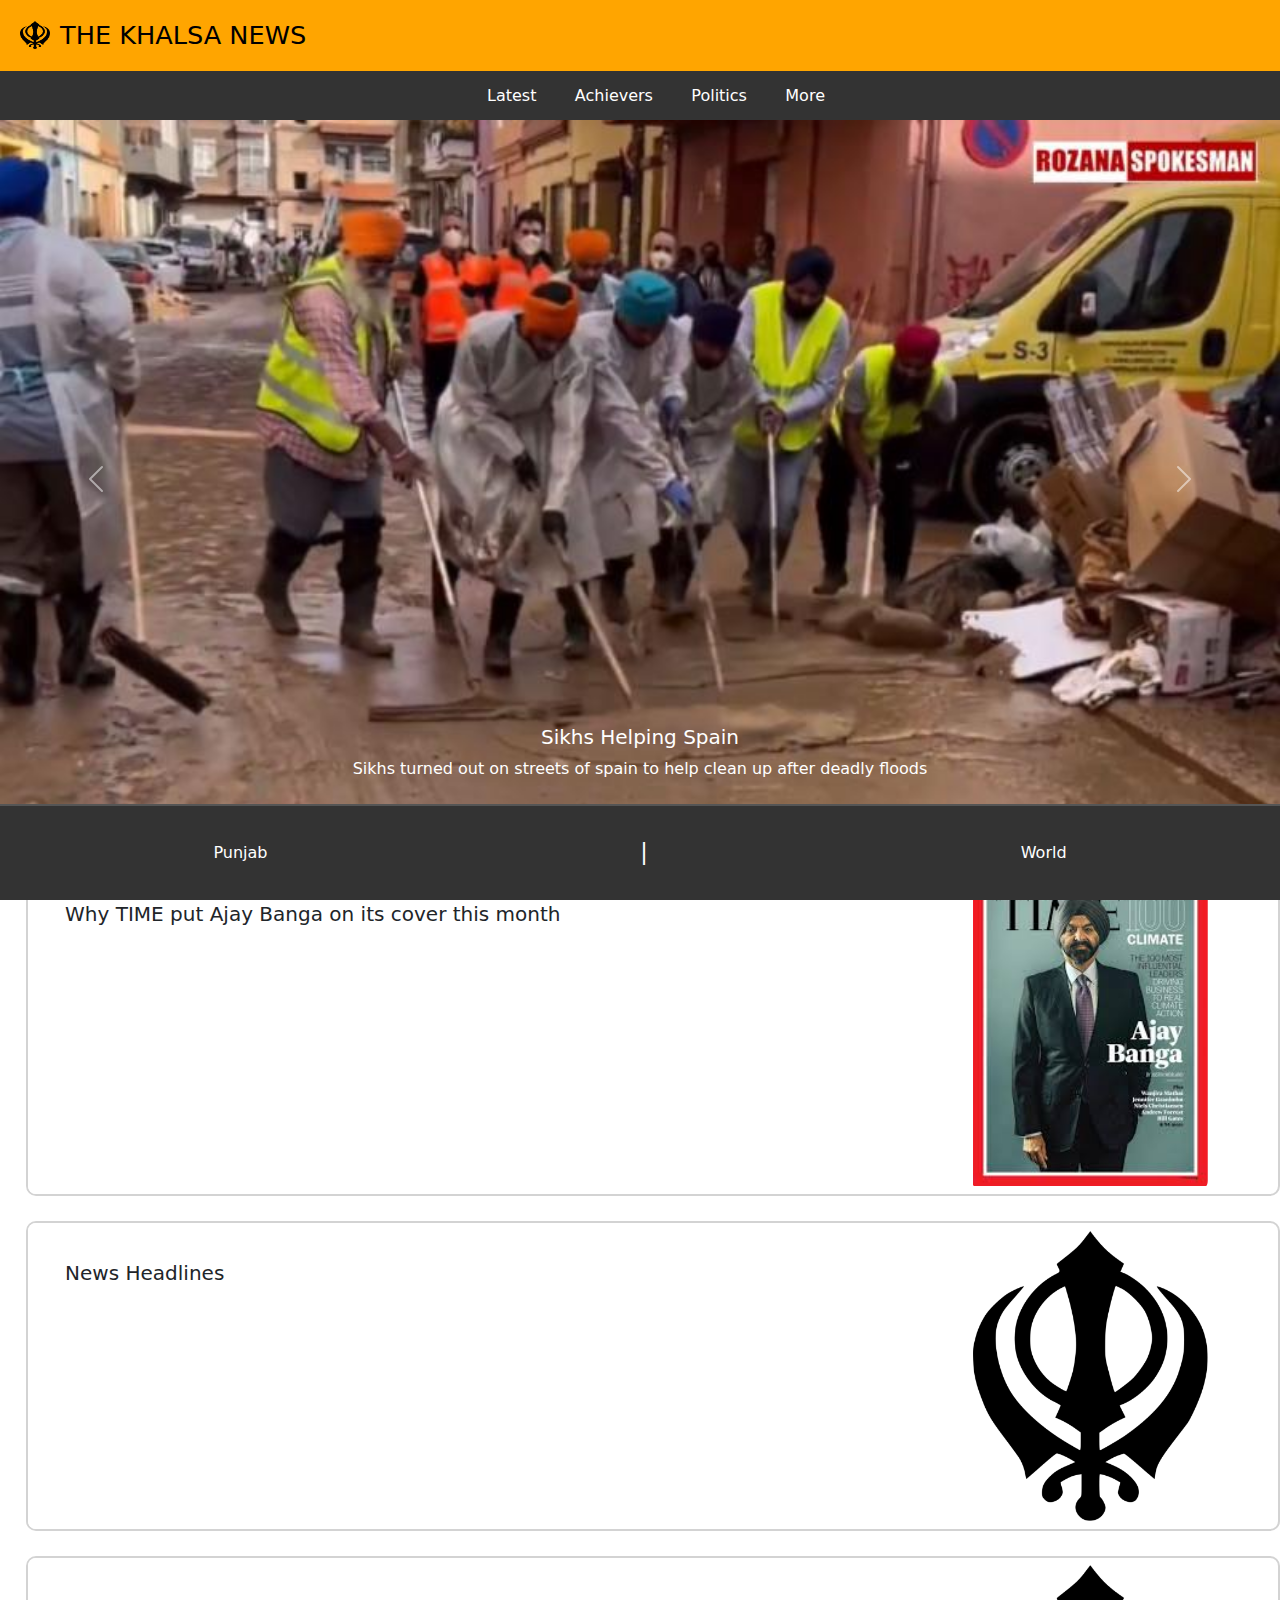
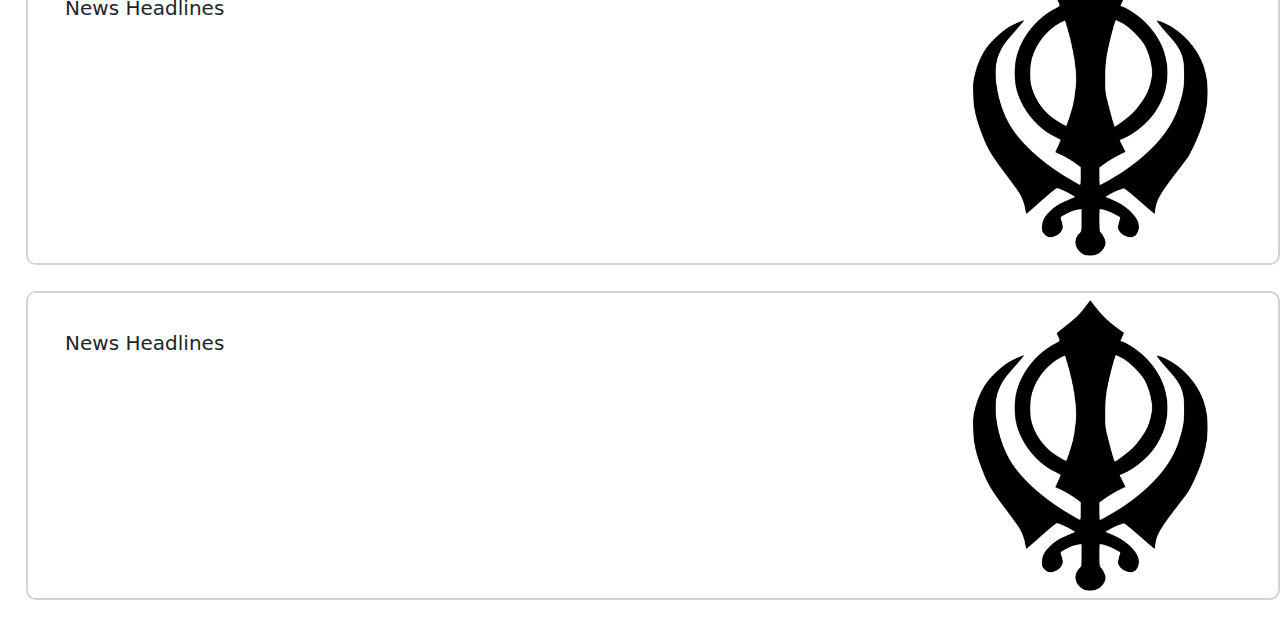
<file: index.html>
<!DOCTYPE html>
<html lang="en">
<head>
    <meta charset="UTF-8">
    <meta name="viewport" content="width=device-width, initial-scale=1.0">
    <title>The Khalsa News</title>
</head>

<link href="https://cdn.jsdelivr.net/npm/bootstrap@5.3.3/dist/css/bootstrap.min.css" rel="stylesheet" integrity="sha384-QWTKZyjpPEjISv5WaRU9OFeRpok6YctnYmDr5pNlyT2bRjXh0JMhjY6hW+ALEwIH" crossorigin="anonymous">
<script src="https://cdn.jsdelivr.net/npm/bootstrap@5.3.3/dist/js/bootstrap.bundle.min.js" integrity="sha384-YvpcrYf0tY3lHB60NNkmXc5s9fDVZLESaAA55NDzOxhy9GkcIdslK1eN7N6jIeHz" crossorigin="anonymous"></script>

<link rel="stylesheet" href="style.css">

<style>


</style>
<body>


        <div class="container-fluid customHeader">
          <a class="navbar-brand" href="#">

            <span class="heading">
            <img src="images\sikh_logo.png" alt="Logo" width="30" height="28" class="d-inline-block align-text-top">
            <h4 class="brand-text">THE KHALSA NEWS</h4>
            </span>
          </a>
        </div>
    

   

    
        <nav class="top-nav">
            <ul class="nav-list">
                <li><a href="https://pawanpreet193.github.io/theKhalsaNews/">Latest</a></li>
                <li><a href="achievers.html">Achievers</a></li>
                <li><a href="politics.html">Politics</a></li>
                <li><a href="more.html">More</a></li>
            </ul>
        </nav>
    

<div>
    <div id="carouselExampleCaptions" class="carousel slide">
        <div class="carousel-indicators">
          <button type="button" data-bs-target="#carouselExampleCaptions" data-bs-slide-to="0" class="active" aria-current="true" aria-label="Slide 1"></button>
          <button type="button" data-bs-target="#carouselExampleCaptions" data-bs-slide-to="1" aria-label="Slide 2"></button>
          <!-- <button type="button" data-bs-target="#carouselExampleCaptions" data-bs-slide-to="2" aria-label="Slide 3"></button> -->
        </div>
        <div class="carousel-inner">
          <div class="carousel-item active">
            <img src="images\sikhsInSpain.jpeg" class="d-block w-100" alt="...">
            <div class="carousel-caption d-none d-md-block">
              <h5>Sikhs Helping Spain</h5>
              <p>Sikhs turned out on streets of spain to help clean up after deadly floods</p>
            </div>
          </div>
          <div class="carousel-item">
            <img src="images\pak_coin.webp" class="d-block w-100" alt="...">
            <div class="carousel-caption d-none d-md-block">
              <h5>555th Prakash Purab</h5>
              <p>Pakistan issues special commemorative coin to mark
                Guru Nanak's 555th birth anniversary</p>
            </div>
          </div>
          <!-- <div class="carousel-item">
            <img src="images\canada_judge.webp" class="d-block w-100" alt="...">
            <div class="carousel-caption d-none d-md-block">
              <h5>First TUrbaned Jugde</h5>
              <p>Indian-Origin Sikh Woman first turbaned judge in Canada Supreme Court</p>
            </div>
          </div> -->
        </div>
        <button class="carousel-control-prev" type="button" data-bs-target="#carouselExampleCaptions" data-bs-slide="prev">
          <span class="carousel-control-prev-icon" aria-hidden="true"></span>
          <span class="visually-hidden">Previous</span>
        </button>
        <button class="carousel-control-next" type="button" data-bs-target="#carouselExampleCaptions" data-bs-slide="next">
          <span class="carousel-control-next-icon" aria-hidden="true"></span>
          <span class="visually-hidden">Next</span>
        </button>
      </div>
</div>

<div class="news">
    <div class="grid-container">
        <div class="text-column">

            <details>
                <summary>
                    <h5>Why TIME put Ajay Banga on its cover this month</h5>
                </summary>
                <p>World Bank President Ajay Banga, along with other leaders, Time magazine's list of the 100 most influential leaders shaping business-driven climate action.</p>
        </details>
        </div>

        <div class="image-column">
            <img src="images\times.jpeg" alt="">
        </div>
    </div>

    <div class="grid-container">
        <div class="text-column">

            <details>
                <summary>
                    <h5>News Headlines</h5>
                </summary>
                <p>description will be added soon.</p>
        </details>
        </div>

        <div class="image-column">
            <img src="images\sikh_logo.png" alt="">
        </div>
    </div>

    <div class="grid-container">
        <div class="text-column">

            <details>
                <summary>
                    <h5>News Headlines</h5>
                </summary>
                <p>description will be added soon.</p>
        </details>
        </div>

        <div class="image-column">
            <img src="images\sikh_logo.png" alt="">
        </div>
    </div>

    <div class="grid-container">
        <div class="text-column">

            <details>
                <summary>
                    <h5>News Headlines</h5>
                </summary>
                <p>description will be added soon.</p>
        </details>
        </div>

        <div class="image-column">
            <img src="images\sikh_logo.png" alt="">
        </div>

       
    </div>

    <div>
        
    </div>


    
<nav class="bottom-nav">
    <a href="#home" class="nav-item">Punjab</a>
    <span class="separator">|</span>
    <a href="#search" class="nav-item">World</a>
        
</nav>

    
    
</body>

<script>

const myCarouselElement = document.querySelector('#myCarousel')

const carousel = new bootstrap.Carousel(myCarouselElement, {
  interval: 2000,
  touch: false
})

</script>
</html>
</file>
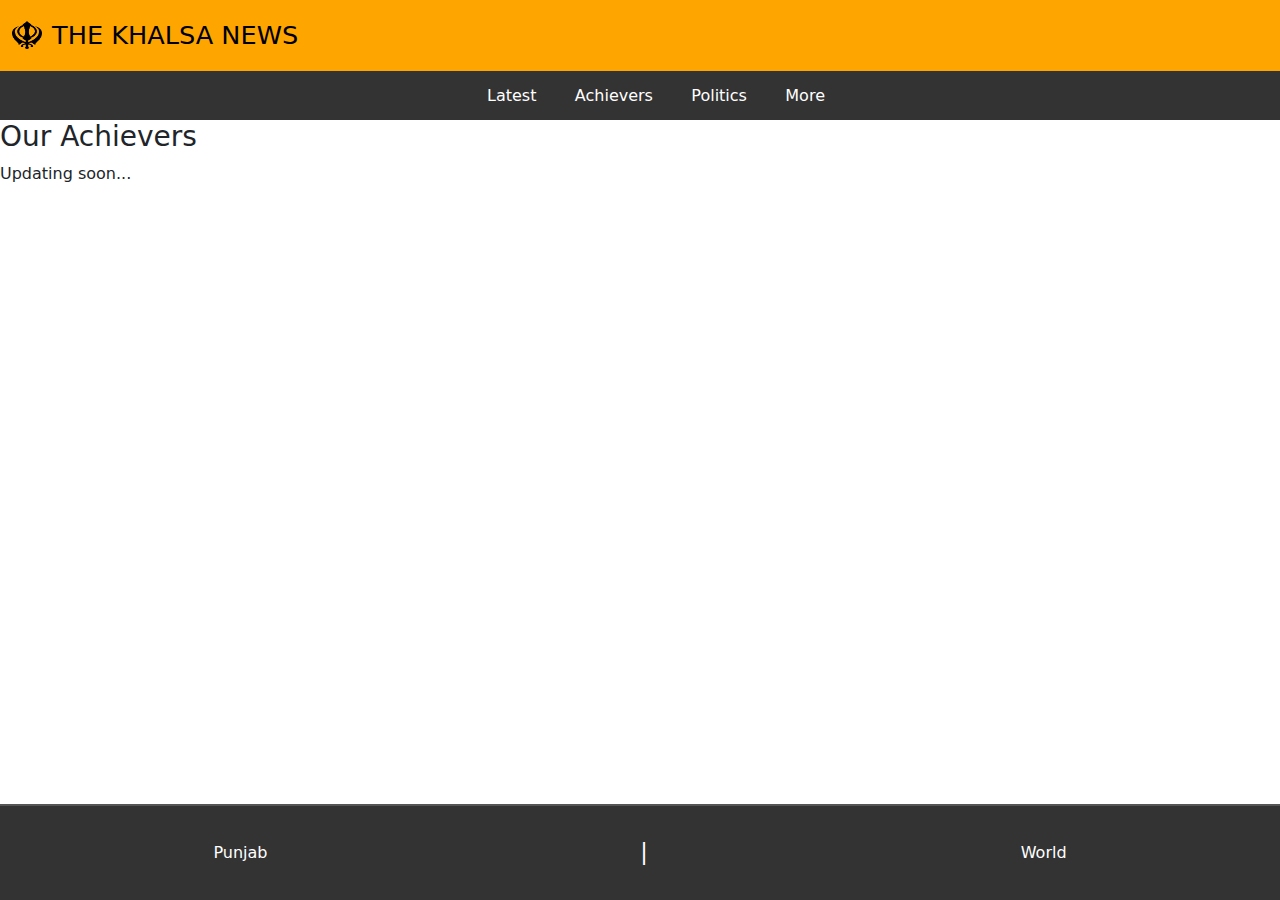
<file: achievers.html>
<!DOCTYPE html>
<html lang="en">
<head>
    <meta charset="UTF-8">
    <meta name="viewport" content="width=device-width, initial-scale=1.0">
    <title>Achievers</title>
    
    <link rel="stylesheet" href="style.css">
    <link href="https://cdn.jsdelivr.net/npm/bootstrap@5.3.3/dist/css/bootstrap.min.css" rel="stylesheet" integrity="sha384-QWTKZyjpPEjISv5WaRU9OFeRpok6YctnYmDr5pNlyT2bRjXh0JMhjY6hW+ALEwIH" crossorigin="anonymous">
</head>
<body>
    <div class="container-fluid customHeader">
        <a class="navbar-brand" href="#">
    
          <span class="heading">
          <img src="images\sikh_logo.png" alt="Logo" width="30" height="28" class="d-inline-block align-text-top">
          <h4 class="brand-text">THE KHALSA NEWS</h4>
          </span>
        </a>
      </div>
    
    
    <nav class="top-nav">
        <ul class="nav-list">
            <li><a href="index.html">Latest</a></li>
            <li><a href="achievers.html">Achievers</a></li>
            <li><a href="politics.html">Politics</a></li>
            <li><a href="more.html">More</a></li>
        </ul>
    </nav>

    <h3>Our Achievers</h3>
    <p>Updating soon...</p>
    
    <nav class="bottom-nav">
        <a href="#home" class="nav-item">Punjab</a>
        <span class="separator">|</span>
        <a href="#search" class="nav-item">World</a>
            
    </nav>
</body>
</html>
</file>
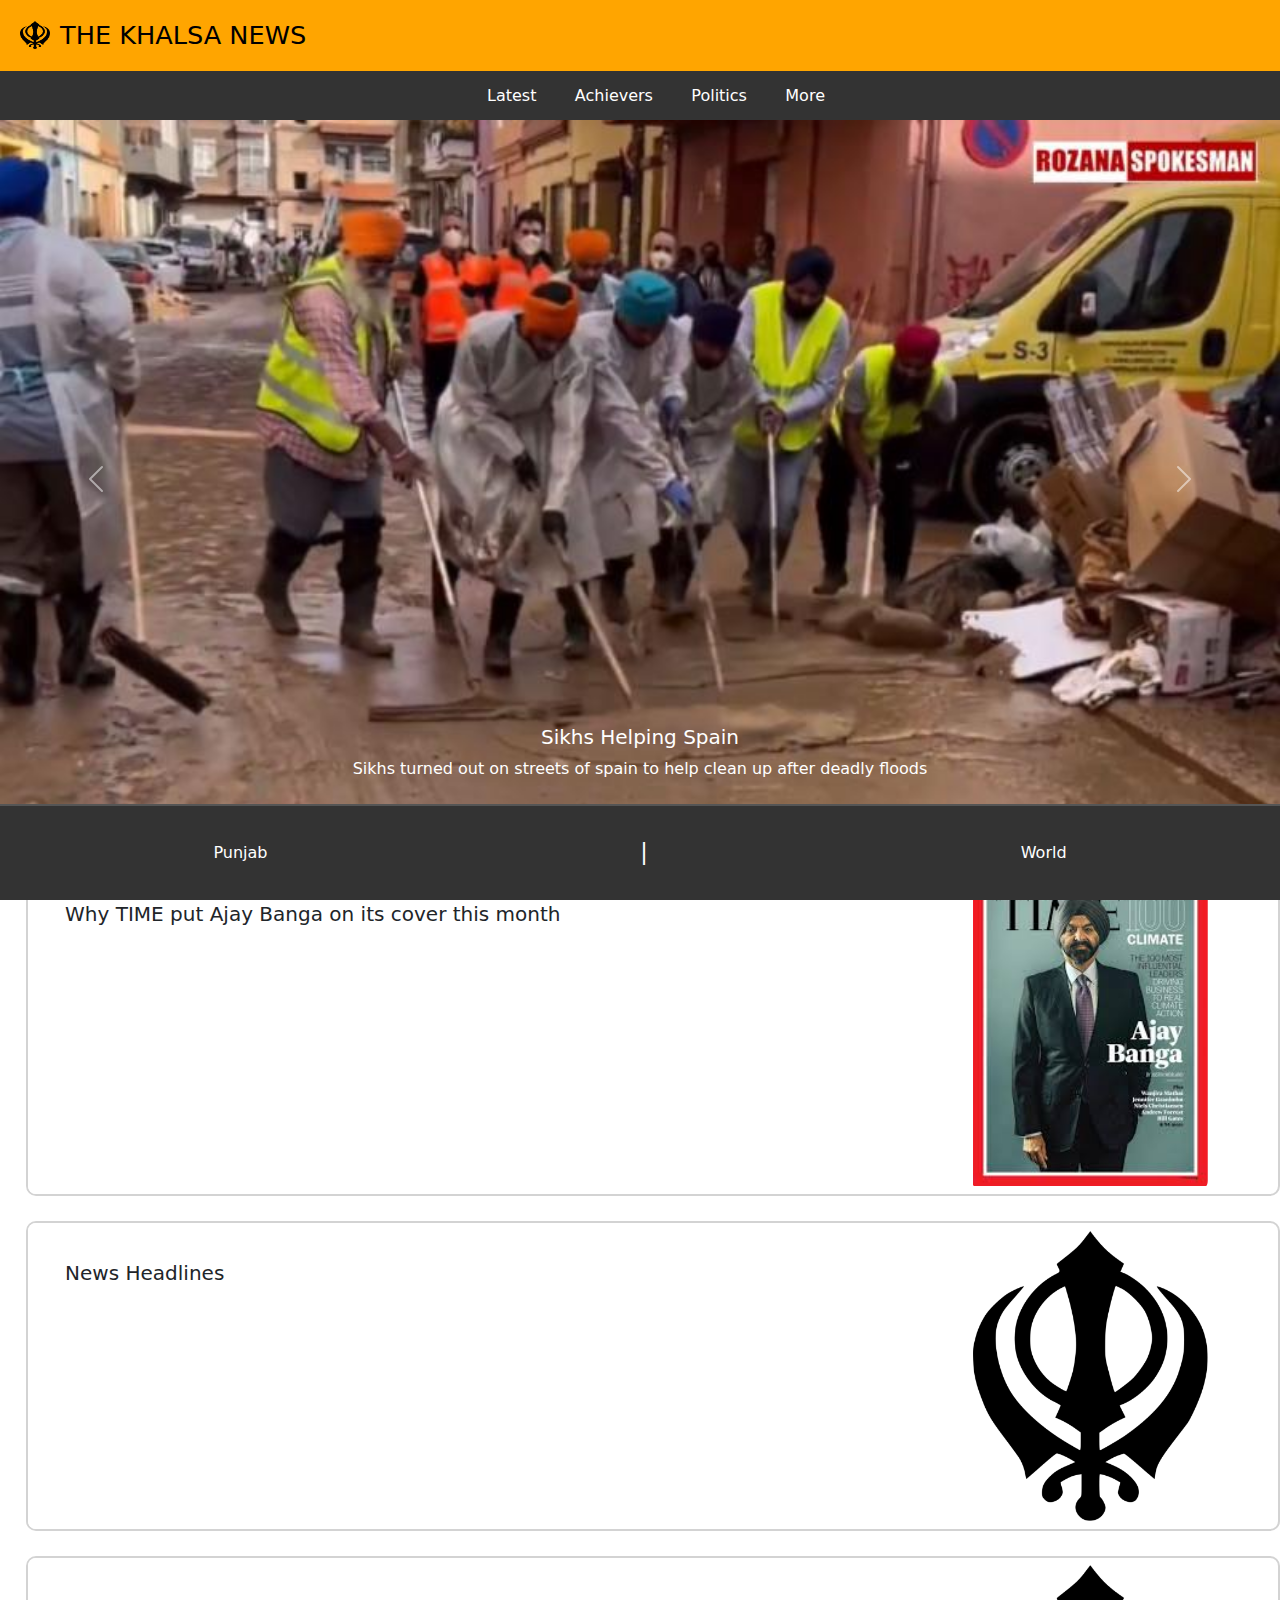
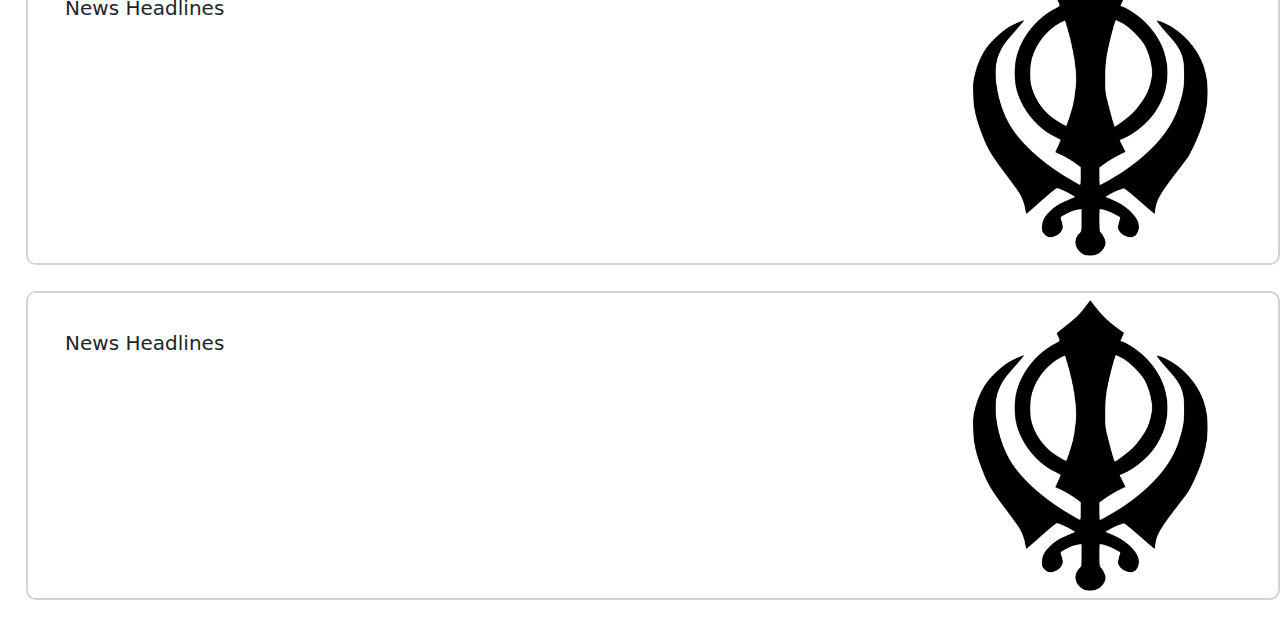
<file: main.html>
<!DOCTYPE html>
<html lang="en">
<head>
    <meta charset="UTF-8">
    <meta name="viewport" content="width=device-width, initial-scale=1.0">
    <title>The Khalsa News</title>
</head>

<link href="https://cdn.jsdelivr.net/npm/bootstrap@5.3.3/dist/css/bootstrap.min.css" rel="stylesheet" integrity="sha384-QWTKZyjpPEjISv5WaRU9OFeRpok6YctnYmDr5pNlyT2bRjXh0JMhjY6hW+ALEwIH" crossorigin="anonymous">
<script src="https://cdn.jsdelivr.net/npm/bootstrap@5.3.3/dist/js/bootstrap.bundle.min.js" integrity="sha384-YvpcrYf0tY3lHB60NNkmXc5s9fDVZLESaAA55NDzOxhy9GkcIdslK1eN7N6jIeHz" crossorigin="anonymous"></script>

<link rel="stylesheet" href="style.css">

<style>


</style>
<body>


        <div class="container-fluid customHeader">
          <a class="navbar-brand" href="#">

            <span class="heading">
            <img src="images\sikh_logo.png" alt="Logo" width="30" height="28" class="d-inline-block align-text-top">
            <h4 class="brand-text">THE KHALSA NEWS</h4>
            </span>
          </a>
        </div>
    

   

    
        <nav class="top-nav">
            <ul class="nav-list">
                <li><a href="main.html">Latest</a></li>
                <li><a href="achievers.html">Achievers</a></li>
                <li><a href="politics.html">Politics</a></li>
                <li><a href="more.html">More</a></li>
            </ul>
        </nav>
    

<div>
    <div id="carouselExampleCaptions" class="carousel slide">
        <div class="carousel-indicators">
          <button type="button" data-bs-target="#carouselExampleCaptions" data-bs-slide-to="0" class="active" aria-current="true" aria-label="Slide 1"></button>
          <button type="button" data-bs-target="#carouselExampleCaptions" data-bs-slide-to="1" aria-label="Slide 2"></button>
          <!-- <button type="button" data-bs-target="#carouselExampleCaptions" data-bs-slide-to="2" aria-label="Slide 3"></button> -->
        </div>
        <div class="carousel-inner">
          <div class="carousel-item active">
            <img src="images\sikhsInSpain.jpeg" class="d-block w-100" alt="...">
            <div class="carousel-caption d-none d-md-block">
              <h5>Sikhs Helping Spain</h5>
              <p>Sikhs turned out on streets of spain to help clean up after deadly floods</p>
            </div>
          </div>
          <div class="carousel-item">
            <img src="images\pak_coin.webp" class="d-block w-100" alt="...">
            <div class="carousel-caption d-none d-md-block">
              <h5>555th Prakash Purab</h5>
              <p>Pakistan issues special commemorative coin to mark
                Guru Nanak's 555th birth anniversary</p>
            </div>
          </div>
          <!-- <div class="carousel-item">
            <img src="images\canada_judge.webp" class="d-block w-100" alt="...">
            <div class="carousel-caption d-none d-md-block">
              <h5>First TUrbaned Jugde</h5>
              <p>Indian-Origin Sikh Woman first turbaned judge in Canada Supreme Court</p>
            </div>
          </div> -->
        </div>
        <button class="carousel-control-prev" type="button" data-bs-target="#carouselExampleCaptions" data-bs-slide="prev">
          <span class="carousel-control-prev-icon" aria-hidden="true"></span>
          <span class="visually-hidden">Previous</span>
        </button>
        <button class="carousel-control-next" type="button" data-bs-target="#carouselExampleCaptions" data-bs-slide="next">
          <span class="carousel-control-next-icon" aria-hidden="true"></span>
          <span class="visually-hidden">Next</span>
        </button>
      </div>
</div>

<div class="news">
    <div class="grid-container">
        <div class="text-column">

            <details>
                <summary>
                    <h5>Why TIME put Ajay Banga on its cover this month</h5>
                </summary>
                <p>World Bank President Ajay Banga, along with other leaders, Time magazine's list of the 100 most influential leaders shaping business-driven climate action.</p>
        </details>
        </div>

        <div class="image-column">
            <img src="images\times.jpeg" alt="">
        </div>
    </div>

    <div class="grid-container">
        <div class="text-column">

            <details>
                <summary>
                    <h5>News Headlines</h5>
                </summary>
                <p>description will be added soon.</p>
        </details>
        </div>

        <div class="image-column">
            <img src="images\sikh_logo.png" alt="">
        </div>
    </div>

    <div class="grid-container">
        <div class="text-column">

            <details>
                <summary>
                    <h5>News Headlines</h5>
                </summary>
                <p>description will be added soon.</p>
        </details>
        </div>

        <div class="image-column">
            <img src="images\sikh_logo.png" alt="">
        </div>
    </div>

    <div class="grid-container">
        <div class="text-column">

            <details>
                <summary>
                    <h5>News Headlines</h5>
                </summary>
                <p>description will be added soon.</p>
        </details>
        </div>

        <div class="image-column">
            <img src="images\sikh_logo.png" alt="">
        </div>

       
    </div>

    <div>
        
    </div>


    
<nav class="bottom-nav">
    <a href="#home" class="nav-item">Punjab</a>
    <span class="separator">|</span>
    <a href="#search" class="nav-item">World</a>
        
</nav>

    
    
</body>

<script>

const myCarouselElement = document.querySelector('#myCarousel')

const carousel = new bootstrap.Carousel(myCarouselElement, {
  interval: 2000,
  touch: false
})

</script>
</html>
</file>
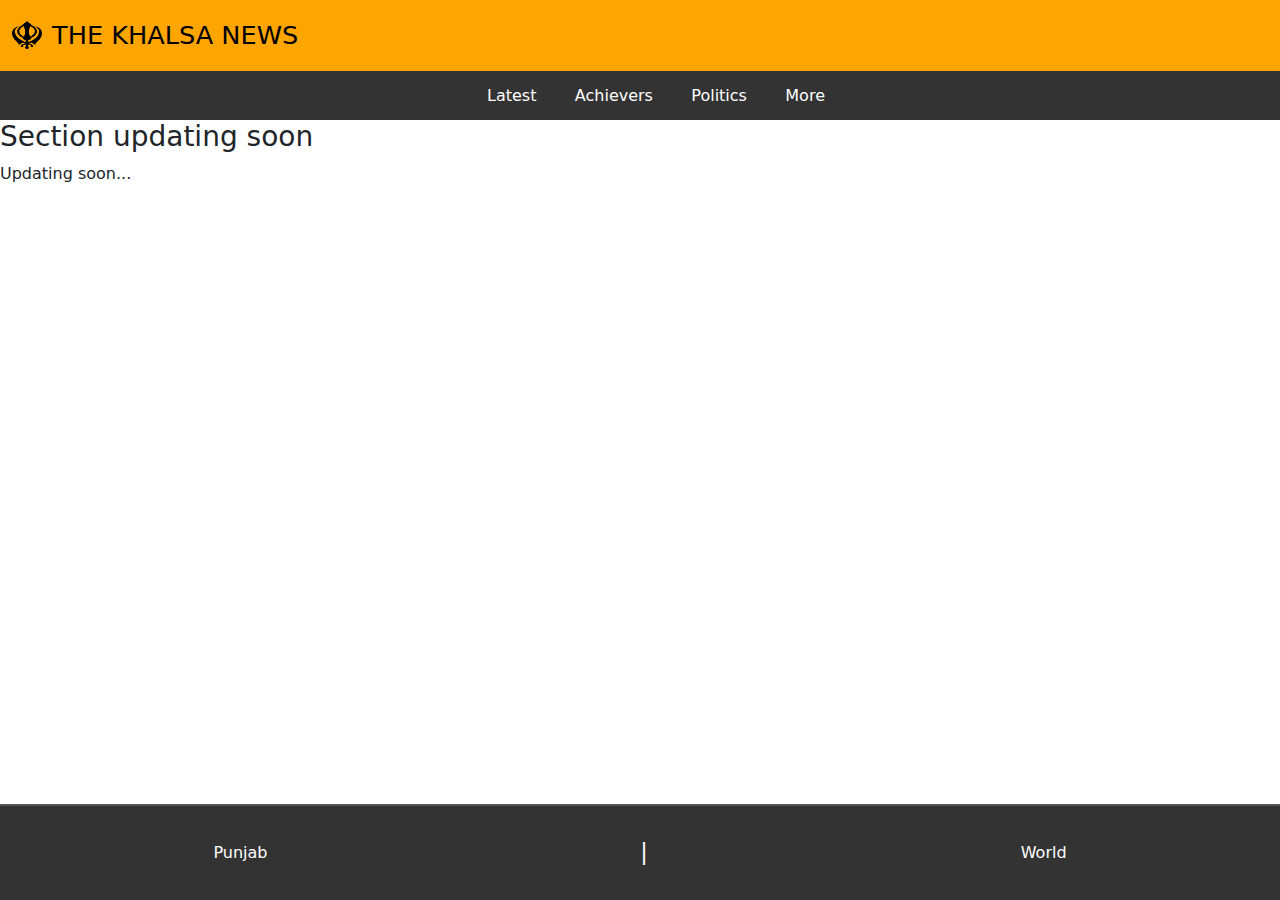
<file: more.html>
<!DOCTYPE html>
<html lang="en">
<head>
    <meta charset="UTF-8">
    <meta name="viewport" content="width=device-width, initial-scale=1.0">
    <title>Achievers</title>
    
    <link rel="stylesheet" href="style.css">
    <link href="https://cdn.jsdelivr.net/npm/bootstrap@5.3.3/dist/css/bootstrap.min.css" rel="stylesheet" integrity="sha384-QWTKZyjpPEjISv5WaRU9OFeRpok6YctnYmDr5pNlyT2bRjXh0JMhjY6hW+ALEwIH" crossorigin="anonymous">
</head>
<body>
    <div class="container-fluid customHeader">
        <a class="navbar-brand" href="#">
    
          <span class="heading">
          <img src="images\sikh_logo.png" alt="Logo" width="30" height="28" class="d-inline-block align-text-top">
          <h4 class="brand-text">THE KHALSA NEWS</h4>
          </span>
        </a>
      </div>
    
    
    <nav class="top-nav">
        <ul class="nav-list">
            <li><a href="index.html">Latest</a></li>
            <li><a href="achievers.html">Achievers</a></li>
            <li><a href="politics.html">Politics</a></li>
            <li><a href="more.html">More</a></li>
        </ul>
    </nav>

    <h3>Section updating soon</h3>
    <p>Updating soon...</p>
    
    <nav class="bottom-nav">
        <a href="#home" class="nav-item">Punjab</a>
        <span class="separator">|</span>
        <a href="#search" class="nav-item">World</a>
            
    </nav>
</body>
</html>
</file>
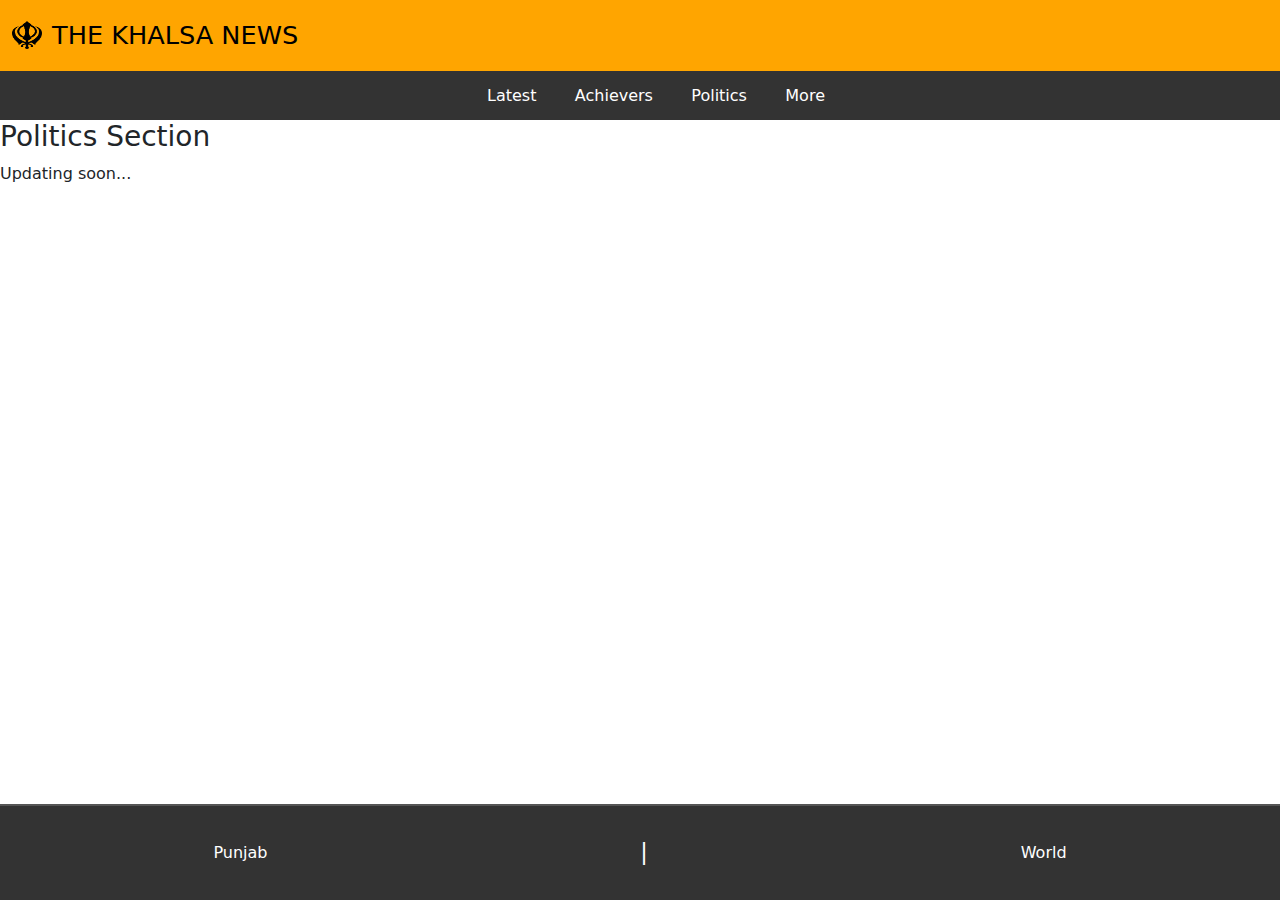
<file: politics.html>
<!DOCTYPE html>
<html lang="en">
<head>
    <meta charset="UTF-8">
    <meta name="viewport" content="width=device-width, initial-scale=1.0">
    <title>Achievers</title>
    
    <link rel="stylesheet" href="style.css">
    <link href="https://cdn.jsdelivr.net/npm/bootstrap@5.3.3/dist/css/bootstrap.min.css" rel="stylesheet" integrity="sha384-QWTKZyjpPEjISv5WaRU9OFeRpok6YctnYmDr5pNlyT2bRjXh0JMhjY6hW+ALEwIH" crossorigin="anonymous">
</head>
<body>
    <div class="container-fluid customHeader">
        <a class="navbar-brand" href="#">
    
          <span class="heading">
          <img src="images\sikh_logo.png" alt="Logo" width="30" height="28" class="d-inline-block align-text-top">
          <h4 class="brand-text">THE KHALSA NEWS</h4>
          </span>
        </a>
      </div>
    
    
    <nav class="top-nav">
        <ul class="nav-list">
            <li><a href="index.html">Latest</a></li>
            <li><a href="achievers.html">Achievers</a></li>
            <li><a href="politics.html">Politics</a></li>
            <li><a href="more.html">More</a></li>
        </ul>
    </nav>

    <h3>Politics Section</h3>
    <p>Updating soon...</p>
    
    <nav class="bottom-nav">
        <a href="#home" class="nav-item">Punjab</a>
        <span class="separator">|</span>
        <a href="#search" class="nav-item">World</a>
            
    </nav>
</body>
</html>
</file>
<file: style.css>
/* * {
    margin: 0 !important;
    padding: 0 !important;
    /* box-sizing: border-box;  */
 */

 

body,html{
    margin: 0;
    padding: 0px;
    width: 100%;
}
.customHeader{
    background-color: orange;
    width: 100%;
    
    font-weight: 600;
    display: flex;
    align-items: center;
    justify-content: center;
    justify-content: flex-start;
    padding: 20px;
   
}

.heading {
    display: flex; /* Makes the image and text align horizontally */
    align-items: center; /* Centers the text vertically with the image */
    gap: 10px; /* Adds space between the image and text */
  }
  
  .brand-text {
    margin: 0; /* Remove default margin from <h4> */
    font-size: 1.6rem; /* Adjust the font size */
    color: black;
  }
  details summary {
    list-style: none; /* Removes the default arrow */
  }

  details[open] summary {
    color: blue; /* Change color when the details element is open */
  }

  summary{
    text-align: justify;
  }



ul,li{
    list-style: none;
}

.nav-list{
    display:flex;
    justify-content: center;
    align-items: center;
    list-style: none;
    margin: 0;
    
}

.top-nav{
    background-color: #333; /* Dark background */
    padding: 0.8rem 1.2rem;
    margin-top: 0;
}

.nav-list li{
    margin: 0 0.4rem;
    
}

.nav-list a {
    text-decoration: none; /* Remove underline */
    color: white; /* Link color */
    font-size: 1rem;
    padding: 0.6rem 0.8rem; /* Padding for clickable area */
    border-radius: 4px; /* Rounded corners */
    transition: background-color 0.3s ease; /* Smooth hover effect */
}

.nav-list a:hover {
    background-color: #555; /* Darker background on hover */
}

.grid-container{
display: grid;
margin: 2%;
grid-template-columns: 75% 25%;
gap:0;
border: 2px solid lightgray;
border-radius: 10px;
overflow: hidden;
width : 98%;
}

.text-column{
padding: 4%;
background-color: #fff;
}

.text-column h2{
margin-bottom: 10px;
font-size: 1.5rem;
}

.image-column img{
display: flex;
align-items: center;
justify-content: center;
width: 80%;
height: auto;
display : block;
object-fit: cover;
padding: 2%;
border : 1px solid white;
border-radius: 4%;;
}

.bottom-nav{
position:fixed;
bottom:0;
left:0;
width : 100%;
background-color: #333;
display : flex;
justify-content: space-around;
align-items: center;
padding : 2%;
z-index: 1000;
border-top: 2px solid #555;
}

.bottom-nav a {
    text-decoration: none; /* Remove underline */
    color: white; /* Link color */
    font-size: 1rem;
    padding: 0.6rem 0.8rem; /* Padding for clickable area */
    border-radius: 4px; /* Rounded corners */
    transition: background-color 0.3s ease; /* Smooth hover effect */
}

.separator {
color: white; /* Matches the link color */
margin: 0 10px; /* Add spacing around the separator */
font-size: 1.4rem;
}
</file>
